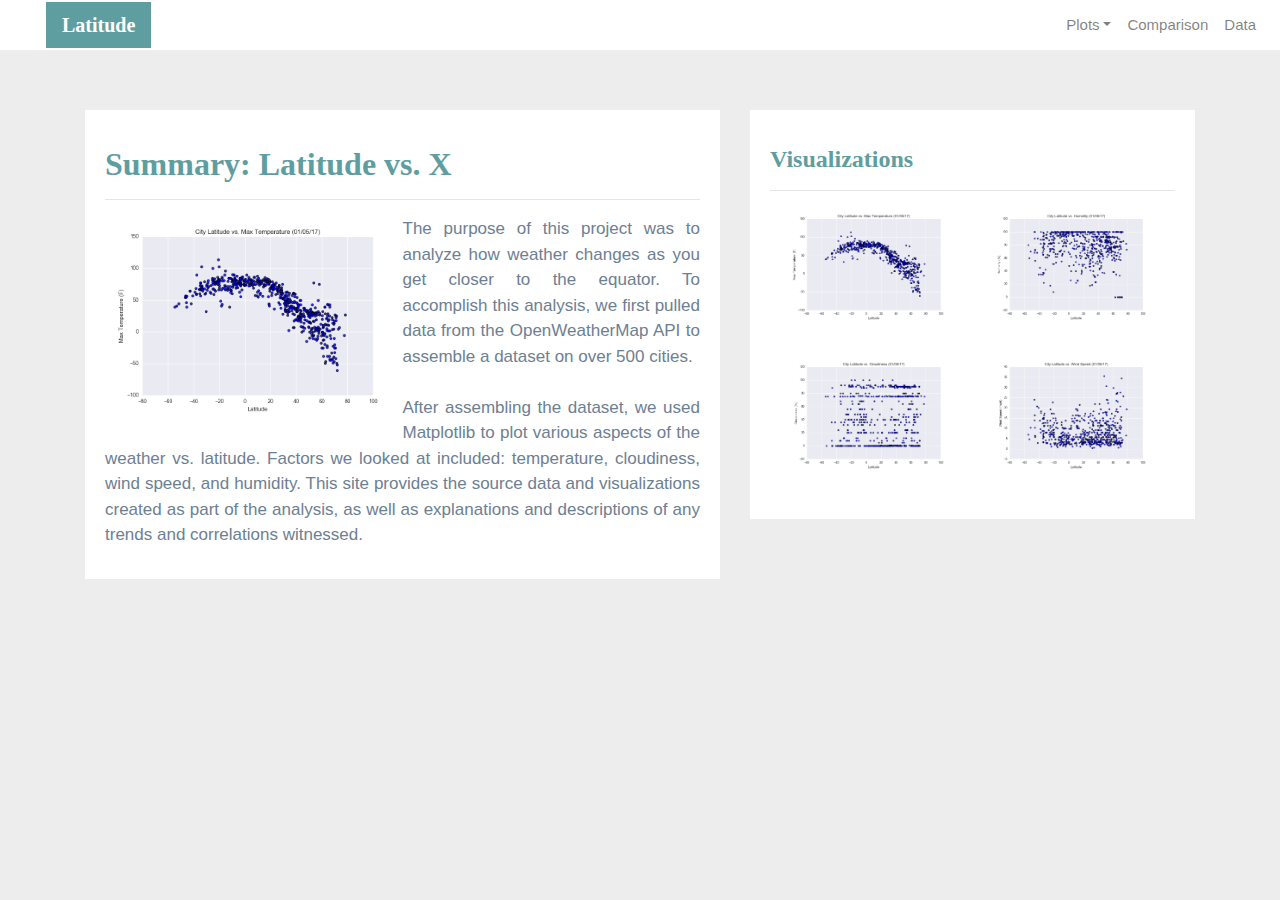
<file: index.html>
<!DOCTYPE html>
<html lang="en">
<head>
    <meta charset="UTF-8">
    <meta name="viewport" content="width=device-width, initial-scale=1.0">
    <meta http-equiv="X-UA-Compatible" content="ie=edge">
    <title>Latitude Analysis Dashboard with Attitude</title>
    <link rel="stylesheet" href="https://stackpath.bootstrapcdn.com/bootstrap/4.3.1/css/bootstrap.min.css" integrity="sha384-ggOyR0iXCbMQv3Xipma34MD+dH/1fQ784/j6cY/iJTQUOhcWr7x9JvoRxT2MZw1T" crossorigin="anonymous">
    <link rel="stylesheet" href="style.css">
</head>
<body>
    <div class="navigate">
        <nav class="navbar navbar-expand-lg navbar-light">
            <a class="navbar-brand" style="background-color:cadetblue;" href="index.html">Latitude</a>
            <button class="navbar-toggler border border-white" type="button" data-toggle="collapse" data-target="#navbarPlotDropdown"
                aria-controls="navbarNavDropdown" aria-expanded="false" aria-label="Toggle navigation">
                <span class="navbar-toggler-icon"></span>
            </button>
            <div class="collapse navbar-collapse" id="navbarPlotDropdown">
                <ul class="navbar-nav ml-auto">
                    <li class="nav-item dropdown">
                        <a class="nav-link dropdown-toggle" href="#" id="navbarDropdownMenuLink" data-toggle="dropdown" aria-haspopup="true" aria-expanded="false">
                            Plots</a>
                        <div class="dropdown-menu" aria-labelledby="navbarDropdownMenuLink">
                            <a class="dropdown-item" href="maxtemp.html">Max temperature</a>
                            <a class="dropdown-item" href="humidity.html">Humidity</a>
                            <a class="dropdown-item" href="cloudiness.html">Cloudiness</a>
                            <a class="dropdown-item" href="windspeed.html">Wind speed</a>
                        </div>
                    </li>
                    <li class="nav-item">
                        <a class="nav-link" href="compare.html">Comparison</a>
                    </li>
                    <li class="nav-item">
                        <a class="nav-link" href="data.html">Data</a>
                    </li>
                </ul>
            </div>
        </nav>
    </div>
    <div class="container">
        <div class="row" style="padding-bottom: 30px;">
            <div class="col-lg-7 col-md-12">
                <!-- LHS box  -->
                <div class="box">
                    <h2 class="title">Summary: Latitude vs. X</h2>
                    <hr>
                    <img src="assets/Fig1.png" class="vizualization rounded float-left" alt="City Latitude vs Max Temperature (01/05/17)">
                    <p> 
                        The purpose of this project was to analyze how weather changes as you get closer to the equator. To accomplish this analysis, we first pulled data from the OpenWeatherMap API to assemble a dataset on over 500 cities.
                            <br/><br/>
                            After assembling the dataset, we used Matplotlib to plot various aspects of the weather vs. latitude. Factors we looked at included: temperature, cloudiness, wind speed, and humidity. This site provides the source data and visualizations created as part of the analysis, 
                            as well as explanations and descriptions of any trends and correlations witnessed.
                    </p>
                </div>
            </div>
            <div class="col-lg-5 col-md-12">
            <!-- RHS Box -->
            <div class="box">
              <h4 class="title">Visualizations</h4>
              <hr>
                <div class="container">
                    <div class="row" style="padding-bottom: 30px;">
                        <div class="col-6">
                            <a href="maxtemp.html">
                            <img class="panel" src="assets/Fig1.png" alt="City Latitude vs Max Temparture (01/05/17)">
                            </a>
                        </div>
                        <div class="col-6">
                            <a href="humidity.html">
                            <img class="panel" src="assets/Fig2.png" alt="City Latitude vs Humidity (01/05/17)">
                            </a>
                        </div>
                    </div>
      
                    <div class="row" style="padding-bottom: 30px;">
                        <div class="col-6">
                            <a href="cloudiness.html">
                            <img class="panel" src="assets/Fig3.png" alt="City Latitude vs Cloudiness (01/05/17)">
                            </a>
                        </div>
                            <div class="col-6">
                                <a href="windspeed.html">
                                <img class="panel" src="assets/Fig4.png" alt="City Latitude vs Wind Speed (01/05/17)">
                                </a>
                            </div>
                        </div>
                    </div>
      
      
                </div>
            </div>
        </div>
    </div>
    <script src="https://code.jquery.com/jquery-3.3.1.slim.min.js" integrity="sha384-q8i/X+965DzO0rT7abK41JStQIAqVgRVzpbzo5smXKp4YfRvH+8abtTE1Pi6jizo" crossorigin="anonymous"></script>
    <script src="https://cdnjs.cloudflare.com/ajax/libs/popper.js/1.14.7/umd/popper.min.js" integrity="sha384-UO2eT0CpHqdSJQ6hJty5KVphtPhzWj9WO1clHTMGa3JDZwrnQq4sF86dIHNDz0W1" crossorigin="anonymous"></script>
    <script src="https://stackpath.bootstrapcdn.com/bootstrap/4.3.1/js/bootstrap.min.js" integrity="sha384-JjSmVgyd0p3pXB1rRibZUAYoIIy6OrQ6VrjIEaFf/nJGzIxFDsf4x0xIM+B07jRM" crossorigin="anonymous"></script>
    
</body>
</html>
</file>
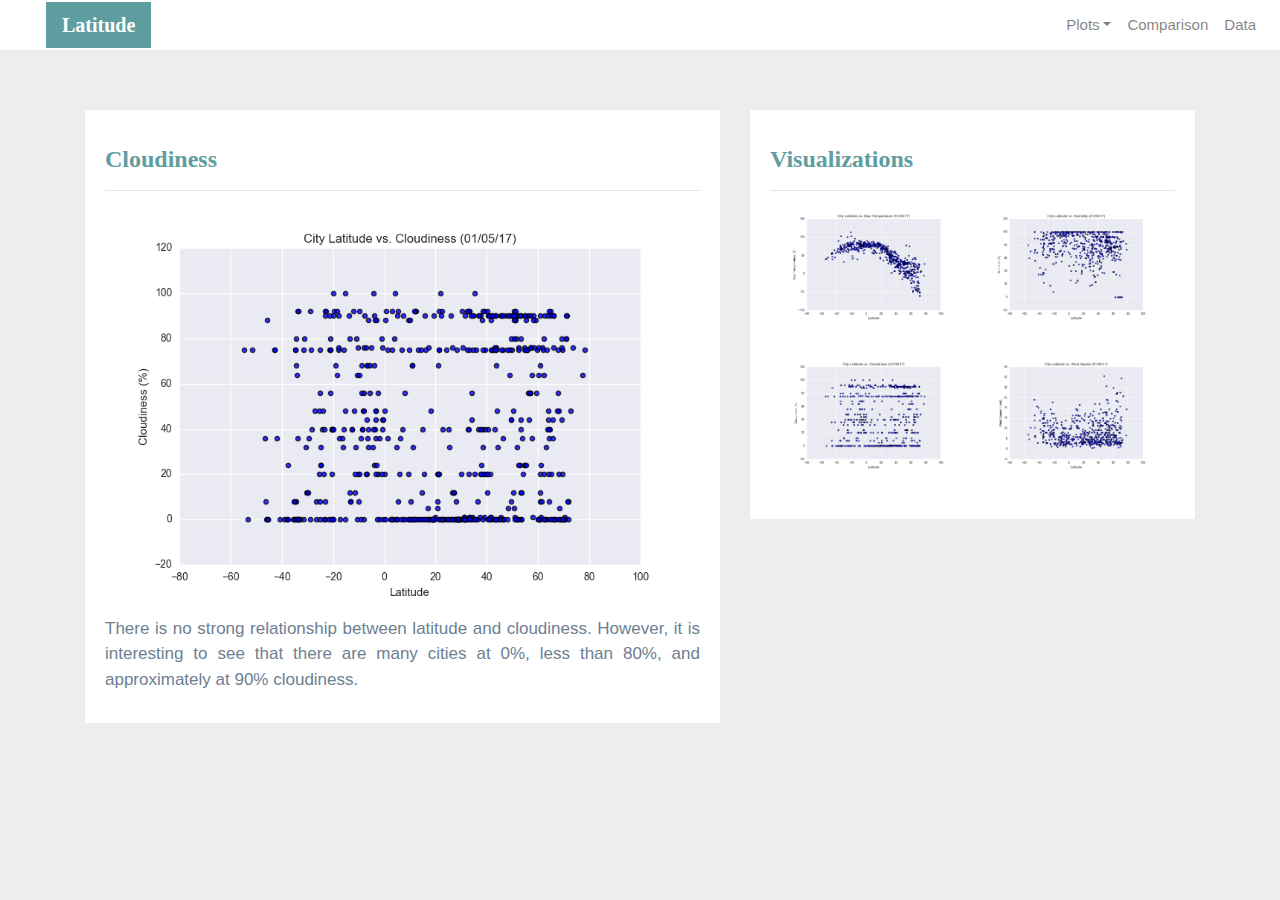
<file: cloudiness.html>
<!DOCTYPE html>
<html lang="en">
<head>
    <meta charset="UTF-8">
    <meta name="viewport" content="width=device-width, initial-scale=1.0">
    <meta http-equiv="X-UA-Compatible" content="ie=edge">
    <title>Latitude Analysis Dashboard with Attitude</title>
    <link rel="stylesheet" href="https://stackpath.bootstrapcdn.com/bootstrap/4.3.1/css/bootstrap.min.css" integrity="sha384-ggOyR0iXCbMQv3Xipma34MD+dH/1fQ784/j6cY/iJTQUOhcWr7x9JvoRxT2MZw1T" crossorigin="anonymous">
    <link rel="stylesheet" href="style.css">
</head>
<body>
    <div class="navigate">
        <nav class="navbar navbar-expand-lg navbar-light">
            <a class="navbar-brand" style="background-color:cadetblue;" href="index.html">Latitude</a>
            <button class="navbar-toggler border border-white" type="button" data-toggle="collapse" data-target="#navbarPlotDropdown"
                aria-controls="navbarNavDropdown" aria-expanded="false" aria-label="Toggle navigation">
                <span class="navbar-toggler-icon"></span>
            </button>
            <div class="collapse navbar-collapse" id="navbarPlotDropdown">
                <ul class="navbar-nav ml-auto">
                    <li class="nav-item dropdown">
                        <a class="nav-link dropdown-toggle" href="#" id="navbarDropdownMenuLink" data-toggle="dropdown" aria-haspopup="true" aria-expanded="false">
                            Plots</a>
                        <div class="dropdown-menu" aria-labelledby="navbarDropdownMenuLink">
                            <a class="dropdown-item" href="maxtemp.html">Max temperature</a>
                            <a class="dropdown-item" href="humidity.html">Humidity</a>
                            <a class="dropdown-item" href="cloudiness.html">Cloudiness</a>
                            <a class="dropdown-item" href="windspeed.html">Wind speed</a>
                        </div>
                    </li>
                    <li class="nav-item">
                        <a class="nav-link" href="compare.html">Comparison</a>
                    </li>
                    <li class="nav-item">
                        <a class="nav-link" href="data.html">Data</a>
                    </li>
                </ul>
            </div>
        </nav>
    </div>
    <!-- Content Section -->
<div class="container">
    <div class="row">
        <div class="col-lg-7 col-md-12">
        <!-- Left box  -->
        <div class="box">
            <h4 class="title">Cloudiness</h4>
            <hr>
            <img src="assets/Fig3.png"  alt="City Latitude vs Cloudiness(01/05/17)">
            <p>  There is no strong relationship between latitude and cloudiness.
                However, it is interesting to see that there are many cities at 0%, less than 80%, and approximately at 90% cloudiness.
            </p>            

        </div>
        </div>
        <div class="col-lg-5 col-md-12">
            <!-- RHS Box -->
            <div class="box">
                <h4 class="title">Visualizations</h4>
                <hr>
                  <div class="container">
                      <div class="row" style="padding-bottom: 30px;">
                          <div class="col-6">
                              <a href="maxtemp.html">
                              <img class="panel" src="assets/Fig1.png" alt="City Latitude vs Max Temparture (01/05/17)">
                              </a>
                          </div>
                          <div class="col-6">
                              <a href="humidity.html">
                              <img class="panel" src="assets/Fig2.png" alt="City Latitude vs Humidity (01/05/17)">
                              </a>
                          </div>
                      </div>
        
                      <div class="row" style="padding-bottom: 30px;">
                          <div class="col-6">
                              <a href="cloudiness.html">
                              <img class="panel" src="assets/Fig3.png" alt="City Latitude vs Cloudiness (01/05/17)">
                              </a>
                          </div>
                              <div class="col-6">
                                  <a href="windspeed.html">
                                  <img class="panel" src="assets/Fig4.png" alt="City Latitude vs Wind Speed (01/05/17)">
                                  </a>
                              </div>
                          </div>
                      </div>
        
        
                  </div>
              </div>
          </div>
      </div>
      <script src="https://code.jquery.com/jquery-3.3.1.slim.min.js" integrity="sha384-q8i/X+965DzO0rT7abK41JStQIAqVgRVzpbzo5smXKp4YfRvH+8abtTE1Pi6jizo" crossorigin="anonymous"></script>
      <script src="https://cdnjs.cloudflare.com/ajax/libs/popper.js/1.14.7/umd/popper.min.js" integrity="sha384-UO2eT0CpHqdSJQ6hJty5KVphtPhzWj9WO1clHTMGa3JDZwrnQq4sF86dIHNDz0W1" crossorigin="anonymous"></script>
      <script src="https://stackpath.bootstrapcdn.com/bootstrap/4.3.1/js/bootstrap.min.js" integrity="sha384-JjSmVgyd0p3pXB1rRibZUAYoIIy6OrQ6VrjIEaFf/nJGzIxFDsf4x0xIM+B07jRM" crossorigin="anonymous"></script>
      
  </body>
  </html>
</file>
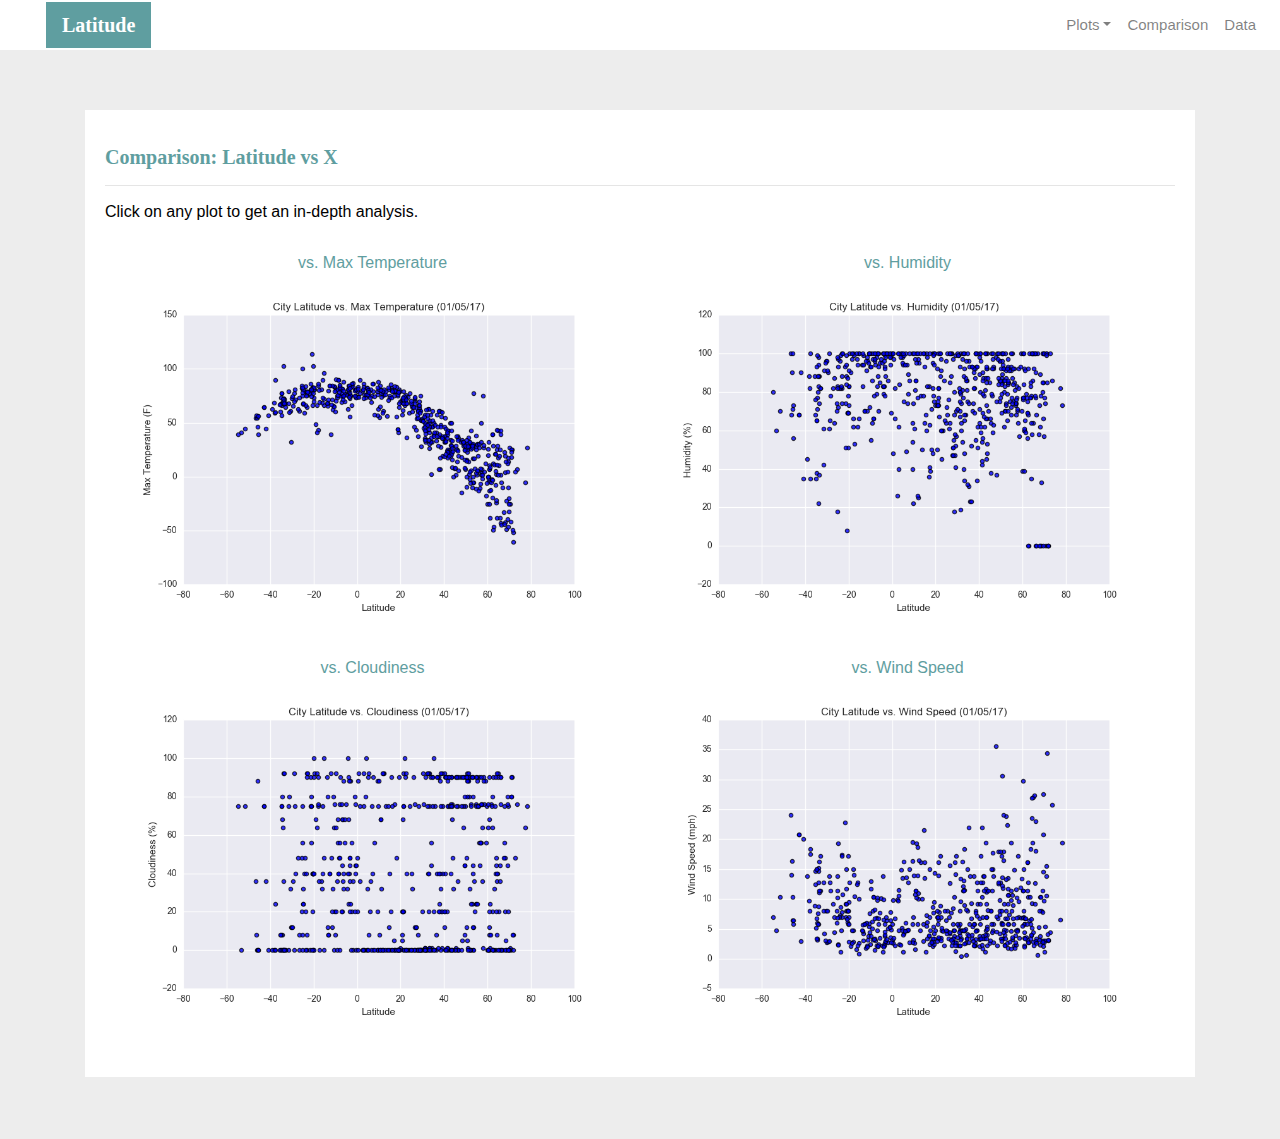
<file: compare.html>
<!DOCTYPE html>
<html lang="en">
<head>
    <meta charset="UTF-8">
    <meta name="viewport" content="width=device-width, initial-scale=1.0">
    <meta http-equiv="X-UA-Compatible" content="ie=edge">
    <title>Latitude Analysis Dashboard with Attitude</title>
    <link rel="stylesheet" href="https://stackpath.bootstrapcdn.com/bootstrap/4.3.1/css/bootstrap.min.css" integrity="sha384-ggOyR0iXCbMQv3Xipma34MD+dH/1fQ784/j6cY/iJTQUOhcWr7x9JvoRxT2MZw1T" crossorigin="anonymous">
    <link rel="stylesheet" href="style.css">
</head>
<body>
    <div class="navigate">
        <nav class="navbar navbar-expand-lg navbar-light">
            <a class="navbar-brand" style="background-color:cadetblue;" href="index.html">Latitude</a>
            <button class="navbar-toggler border border-white" type="button" data-toggle="collapse" data-target="#navbarPlotDropdown"
                aria-controls="navbarNavDropdown" aria-expanded="false" aria-label="Toggle navigation">
                <span class="navbar-toggler-icon"></span>
            </button>
            <div class="collapse navbar-collapse" id="navbarPlotDropdown">
                <ul class="navbar-nav ml-auto">
                    <li class="nav-item dropdown">
                        <a class="nav-link dropdown-toggle" href="#" id="navbarDropdownMenuLink" data-toggle="dropdown" aria-haspopup="true" aria-expanded="false">
                            Plots</a>
                        <div class="dropdown-menu" aria-labelledby="navbarDropdownMenuLink">
                            <a class="dropdown-item" href="maxtemp.html">Max temperature</a>
                            <a class="dropdown-item" href="humidity.html">Humidity</a>
                            <a class="dropdown-item" href="cloudiness.html">Cloudiness</a>
                            <a class="dropdown-item" href="windspeed.html">Wind speed</a>
                        </div>
                    </li>
                    <li class="nav-item">
                        <a class="nav-link" href="compare.html">Comparison</a>
                    </li>
                    <li class="nav-item">
                        <a class="nav-link" href="data.html">Data</a>
                    </li>
                </ul>
            </div>
        </nav>
    </div>
<!-- Content Section -->
<div class="container">
    <div class="row">
      <div class="col-lg-12 col-md-12">
        <!-- Right Box -->
        <div class="box">
          <h5 class="title"> Comparison: Latitude vs X</h5>
          <hr>
          <h6>Click on any plot to get an in-depth analysis.</h6>
          <br>
          <div class="container">
            <div class="row" style="padding-bottom: 30px;">
              <div class="col-6">
                  <article>
                    <h6 style="text-align: center;
                    color:cadetblue;">vs. Max Temperature</h6>
                    <a href="maxtemp.html">
                    <img class="panel" src="assets/Fig1.png" alt="City Latitude vs Max Temparture (01/05/17)">
                    </a>
                  </article>
                  </div>
              <div class="col-6">
                  <article>
                    <h6 style="text-align: center;color:cadetblue;">vs. Humidity</h6>
                    <a href="humidity.html">
                        <img class="panel" src="assets/Fig2.png" alt="City Latitude vs Humidity (01/05/17)">
                        </a>
                  </article>
                </div>
              </div>
              <div class="row" style="padding-bottom: 30px;">
              <div class="col-6">
                  <h6 style="text-align: center;color:cadetblue;">vs. Cloudiness</h6>
                  <a href="cloudiness.html">
                  <img class="panel" src="assets/Fig3.png" alt="City Latitude vs Cloudiness (01/05/17)">
                  </a>
              </div>
                  <div class="col-6">
                      <h6 style="text-align: center;color:cadetblue;">vs. Wind Speed</h6>
                      <a href="windspeed.html">
                      <img class="panel" src="assets/Fig4.png" alt="City Latitude vs Wind Speed (01/05/17)">
                      </a>
                  </div>
              </div>
          </div>
  
  
        </div>
      </div>
    </div>
  </div>
  <script src="https://code.jquery.com/jquery-3.3.1.slim.min.js" integrity="sha384-q8i/X+965DzO0rT7abK41JStQIAqVgRVzpbzo5smXKp4YfRvH+8abtTE1Pi6jizo" crossorigin="anonymous"></script>
  <script src="https://cdnjs.cloudflare.com/ajax/libs/popper.js/1.14.7/umd/popper.min.js" integrity="sha384-UO2eT0CpHqdSJQ6hJty5KVphtPhzWj9WO1clHTMGa3JDZwrnQq4sF86dIHNDz0W1" crossorigin="anonymous"></script>
  <script src="https://stackpath.bootstrapcdn.com/bootstrap/4.3.1/js/bootstrap.min.js" integrity="sha384-JjSmVgyd0p3pXB1rRibZUAYoIIy6OrQ6VrjIEaFf/nJGzIxFDsf4x0xIM+B07jRM" crossorigin="anonymous"></script>
      
  </body>
  </html>
</file>
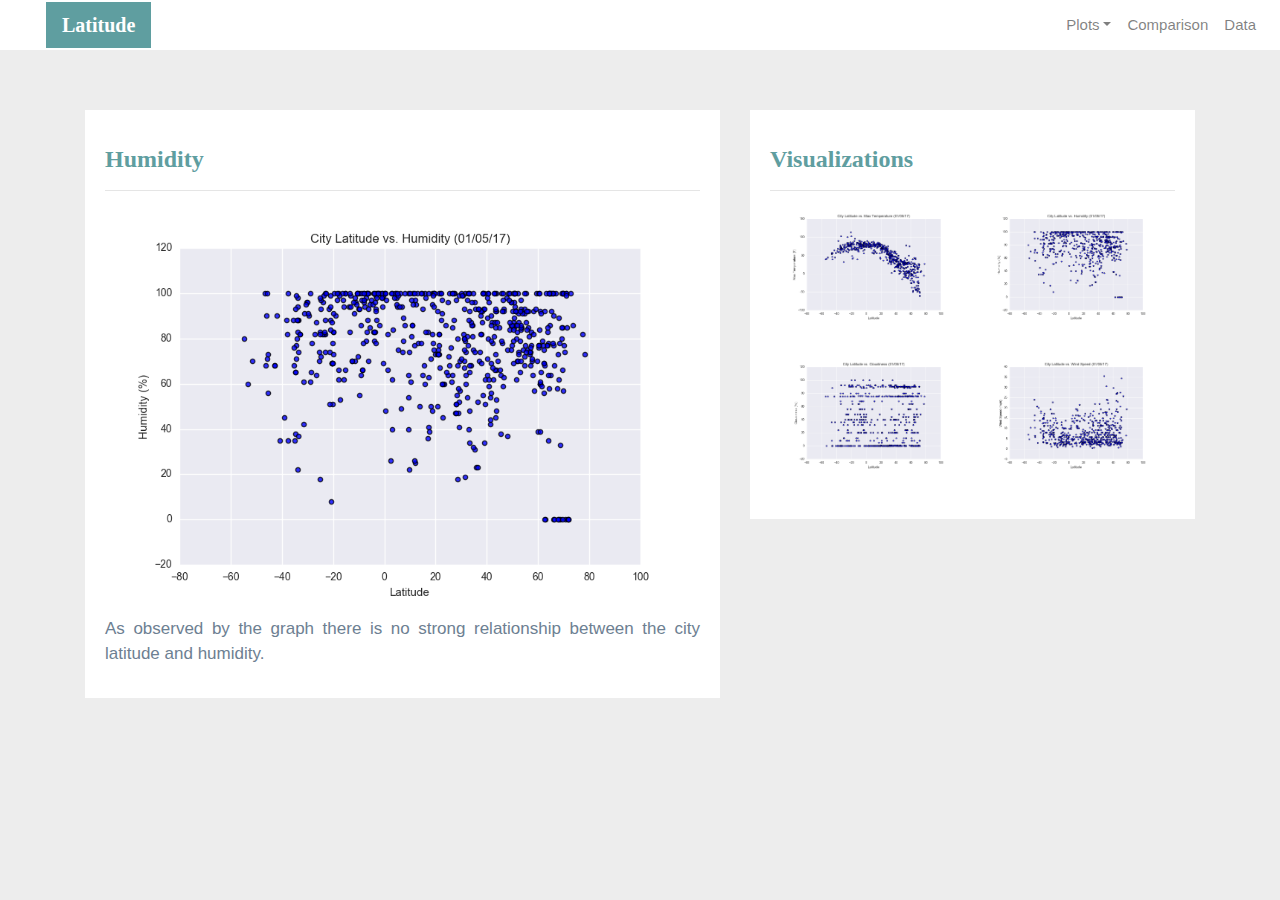
<file: humidity.html>
<!DOCTYPE html>
<html lang="en">
<head>
    <meta charset="UTF-8">
    <meta name="viewport" content="width=device-width, initial-scale=1.0">
    <meta http-equiv="X-UA-Compatible" content="ie=edge">
    <title>Latitude Analysis Dashboard with Attitude</title>
    <link rel="stylesheet" href="https://stackpath.bootstrapcdn.com/bootstrap/4.3.1/css/bootstrap.min.css" integrity="sha384-ggOyR0iXCbMQv3Xipma34MD+dH/1fQ784/j6cY/iJTQUOhcWr7x9JvoRxT2MZw1T" crossorigin="anonymous">
    <link rel="stylesheet" href="style.css">
</head>
<body>
    <div class="navigate">
        <nav class="navbar navbar-expand-lg navbar-light">
            <a class="navbar-brand" style="background-color:cadetblue;" href="index.html">Latitude</a>
            <button class="navbar-toggler border border-white" type="button" data-toggle="collapse" data-target="#navbarPlotDropdown"
                aria-controls="navbarNavDropdown" aria-expanded="false" aria-label="Toggle navigation">
                <span class="navbar-toggler-icon"></span>
            </button>
            <div class="collapse navbar-collapse" id="navbarPlotDropdown">
                <ul class="navbar-nav ml-auto">
                    <li class="nav-item dropdown">
                        <a class="nav-link dropdown-toggle" href="#" id="navbarDropdownMenuLink" data-toggle="dropdown" aria-haspopup="true" aria-expanded="false">
                            Plots</a>
                        <div class="dropdown-menu" aria-labelledby="navbarDropdownMenuLink">
                            <a class="dropdown-item" href="maxtemp.html">Max temperature</a>
                            <a class="dropdown-item" href="humidity.html">Humidity</a>
                            <a class="dropdown-item" href="cloudiness.html">Cloudiness</a>
                            <a class="dropdown-item" href="windspeed.html">Wind speed</a>
                        </div>
                    </li>
                    <li class="nav-item">
                        <a class="nav-link" href="compare.html">Comparison</a>
                    </li>
                    <li class="nav-item">
                        <a class="nav-link" href="data.html">Data</a>
                    </li>
                </ul>
            </div>
        </nav>
    </div>
    <!-- Content Section -->
<div class="container">
    <div class="row">
        <div class="col-lg-7 col-md-12">
        <!-- Left box  -->
        <div class="box">
            <h4 class="title">Humidity</h4>
            <hr>
            <img src="assets/Fig2.png"  alt="City Latitude vs Humidity (01/05/17)">
            <p> As observed by the graph there is no strong relationship between the city latitude and humidity.
            </p>            

        </div>
        </div>
        <div class="col-lg-5 col-md-12">
            <!-- RHS Box -->
            <div class="box">
                <h4 class="title">Visualizations</h4>
                <hr>
                  <div class="container">
                      <div class="row" style="padding-bottom: 30px;">
                          <div class="col-6">
                              <a href="maxtemp.html">
                              <img class="panel" src="assets/Fig1.png" alt="City Latitude vs Max Temparture (01/05/17)">
                              </a>
                          </div>
                          <div class="col-6">
                              <a href="humidity.html">
                              <img class="panel" src="assets/Fig2.png" alt="City Latitude vs Humidity (01/05/17)">
                              </a>
                          </div>
                      </div>
        
                      <div class="row" style="padding-bottom: 30px;">
                          <div class="col-6">
                              <a href="cloudiness.html">
                              <img class="panel" src="assets/Fig3.png" alt="City Latitude vs Cloudiness (01/05/17)">
                              </a>
                          </div>
                              <div class="col-6">
                                  <a href="windspeed.html">
                                  <img class="panel" src="assets/Fig4.png" alt="City Latitude vs Wind Speed (01/05/17)">
                                  </a>
                              </div>
                          </div>
                      </div>
        
        
                  </div>
              </div>
          </div>
      </div>
      <script src="https://code.jquery.com/jquery-3.3.1.slim.min.js" integrity="sha384-q8i/X+965DzO0rT7abK41JStQIAqVgRVzpbzo5smXKp4YfRvH+8abtTE1Pi6jizo" crossorigin="anonymous"></script>
      <script src="https://cdnjs.cloudflare.com/ajax/libs/popper.js/1.14.7/umd/popper.min.js" integrity="sha384-UO2eT0CpHqdSJQ6hJty5KVphtPhzWj9WO1clHTMGa3JDZwrnQq4sF86dIHNDz0W1" crossorigin="anonymous"></script>
      <script src="https://stackpath.bootstrapcdn.com/bootstrap/4.3.1/js/bootstrap.min.js" integrity="sha384-JjSmVgyd0p3pXB1rRibZUAYoIIy6OrQ6VrjIEaFf/nJGzIxFDsf4x0xIM+B07jRM" crossorigin="anonymous"></script>
      
  </body>
  </html>
</file>
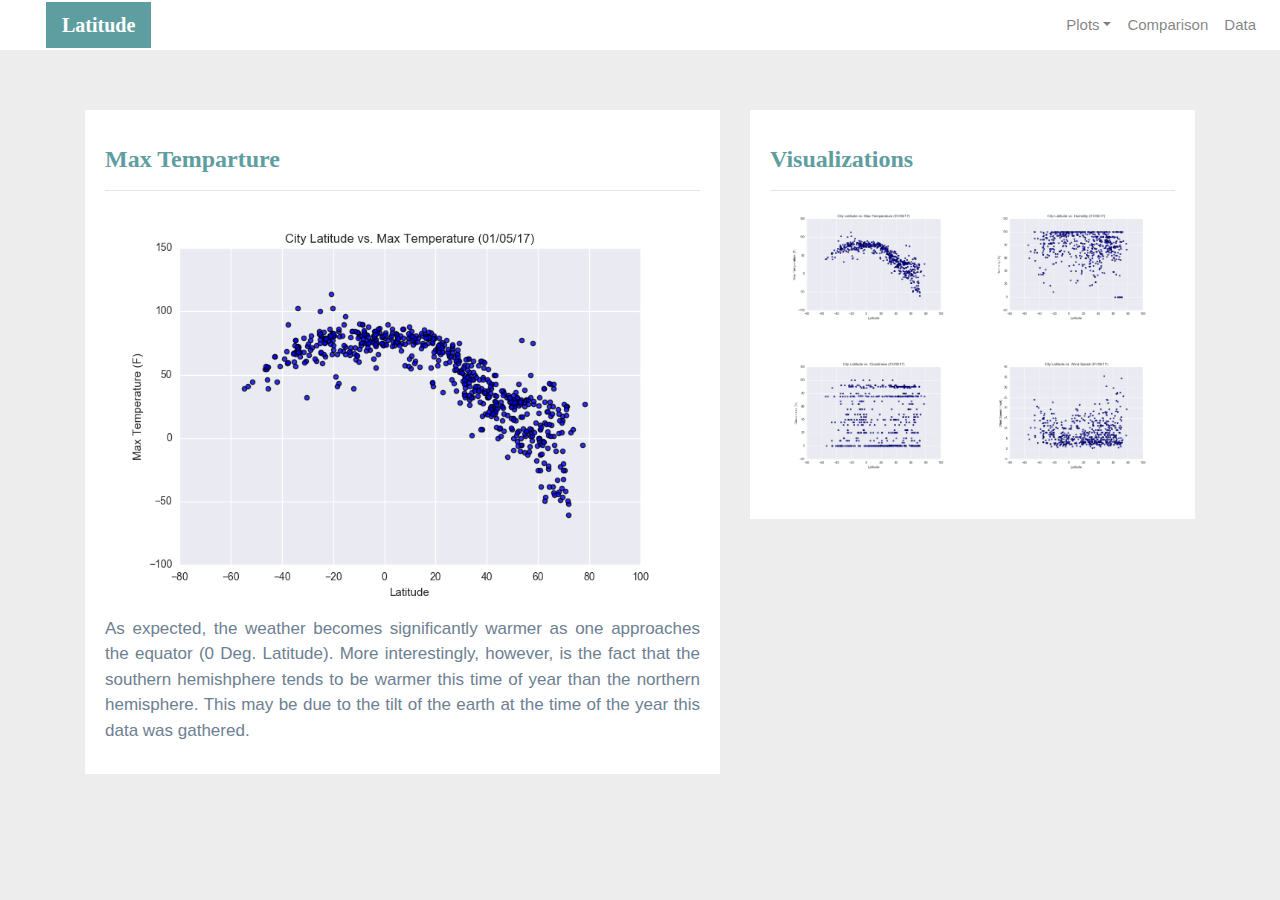
<file: maxtemp.html>
<!DOCTYPE html>
<html lang="en">
<head>
    <meta charset="UTF-8">
    <meta name="viewport" content="width=device-width, initial-scale=1.0">
    <meta http-equiv="X-UA-Compatible" content="ie=edge">
    <title>Latitude Analysis Dashboard with Attitude</title>
    <link rel="stylesheet" href="https://stackpath.bootstrapcdn.com/bootstrap/4.3.1/css/bootstrap.min.css" integrity="sha384-ggOyR0iXCbMQv3Xipma34MD+dH/1fQ784/j6cY/iJTQUOhcWr7x9JvoRxT2MZw1T" crossorigin="anonymous">
    <link rel="stylesheet" href="style.css">
</head>
<body>
    <div class="navigate">
        <nav class="navbar navbar-expand-lg navbar-light">
            <a class="navbar-brand" style="background-color:cadetblue;" href="index.html">Latitude</a>
            <button class="navbar-toggler border border-white" type="button" data-toggle="collapse" data-target="#navbarPlotDropdown"
                aria-controls="navbarNavDropdown" aria-expanded="false" aria-label="Toggle navigation">
                <span class="navbar-toggler-icon"></span>
            </button>
            <div class="collapse navbar-collapse" id="navbarPlotDropdown">
                <ul class="navbar-nav ml-auto">
                    <li class="nav-item dropdown">
                        <a class="nav-link dropdown-toggle" href="#" id="navbarDropdownMenuLink" data-toggle="dropdown" aria-haspopup="true" aria-expanded="false">
                            Plots</a>
                        <div class="dropdown-menu" aria-labelledby="navbarDropdownMenuLink">
                            <a class="dropdown-item" href="maxtemp.html">Max temperature</a>
                            <a class="dropdown-item" href="humidity.html">Humidity</a>
                            <a class="dropdown-item" href="cloudiness.html">Cloudiness</a>
                            <a class="dropdown-item" href="windspeed.html">Wind speed</a>
                        </div>
                    </li>
                    <li class="nav-item">
                        <a class="nav-link" href="compare.html">Comparison</a>
                    </li>
                    <li class="nav-item">
                        <a class="nav-link" href="data.html">Data</a>
                    </li>
                </ul>
            </div>
        </nav>
    </div>
    <!-- Content Section -->
<div class="container">
    <div class="row">
        <div class="col-lg-7 col-md-12">
        <!-- Left box  -->
        <div class="box">
            <h4 class="title">Max Temparture</h4>
            <hr>
            <img src="assets/Fig1.png"  alt="City Latitude vs Max Temparture (01/05/17)">
            <p> As expected, the weather becomes significantly warmer as one approaches the equator (0 Deg. Latitude). More interestingly, however, is the fact that the southern hemishphere tends to be warmer this time of year than the northern hemisphere. 
                This may be due to the tilt of the earth at the time of the year this data was gathered.
            </p>            

        </div>
        </div>
        <div class="col-lg-5 col-md-12">
            <!-- RHS Box -->
            <div class="box">
                <h4 class="title">Visualizations</h4>
                <hr>
                  <div class="container">
                      <div class="row" style="padding-bottom: 30px;">
                          <div class="col-6">
                              <a href="maxtemp.html">
                              <img class="panel" src="assets/Fig1.png" alt="City Latitude vs Max Temparture (01/05/17)">
                              </a>
                          </div>
                          <div class="col-6">
                              <a href="humidity.html">
                              <img class="panel" src="assets/Fig2.png" alt="City Latitude vs Humidity (01/05/17)">
                              </a>
                          </div>
                      </div>
        
                      <div class="row" style="padding-bottom: 30px;">
                          <div class="col-6">
                              <a href="cloudiness.html">
                              <img class="panel" src="assets/Fig3.png" alt="City Latitude vs Cloudiness (01/05/17)">
                              </a>
                          </div>
                              <div class="col-6">
                                  <a href="windspeed.html">
                                  <img class="panel" src="assets/Fig4.png" alt="City Latitude vs Wind Speed (01/05/17)">
                                  </a>
                              </div>
                          </div>
                      </div>
        
        
                  </div>
              </div>
          </div>
      </div>
      <script src="https://code.jquery.com/jquery-3.3.1.slim.min.js" integrity="sha384-q8i/X+965DzO0rT7abK41JStQIAqVgRVzpbzo5smXKp4YfRvH+8abtTE1Pi6jizo" crossorigin="anonymous"></script>
      <script src="https://cdnjs.cloudflare.com/ajax/libs/popper.js/1.14.7/umd/popper.min.js" integrity="sha384-UO2eT0CpHqdSJQ6hJty5KVphtPhzWj9WO1clHTMGa3JDZwrnQq4sF86dIHNDz0W1" crossorigin="anonymous"></script>
      <script src="https://stackpath.bootstrapcdn.com/bootstrap/4.3.1/js/bootstrap.min.js" integrity="sha384-JjSmVgyd0p3pXB1rRibZUAYoIIy6OrQ6VrjIEaFf/nJGzIxFDsf4x0xIM+B07jRM" crossorigin="anonymous"></script>
      
  </body>
  </html>
</file>
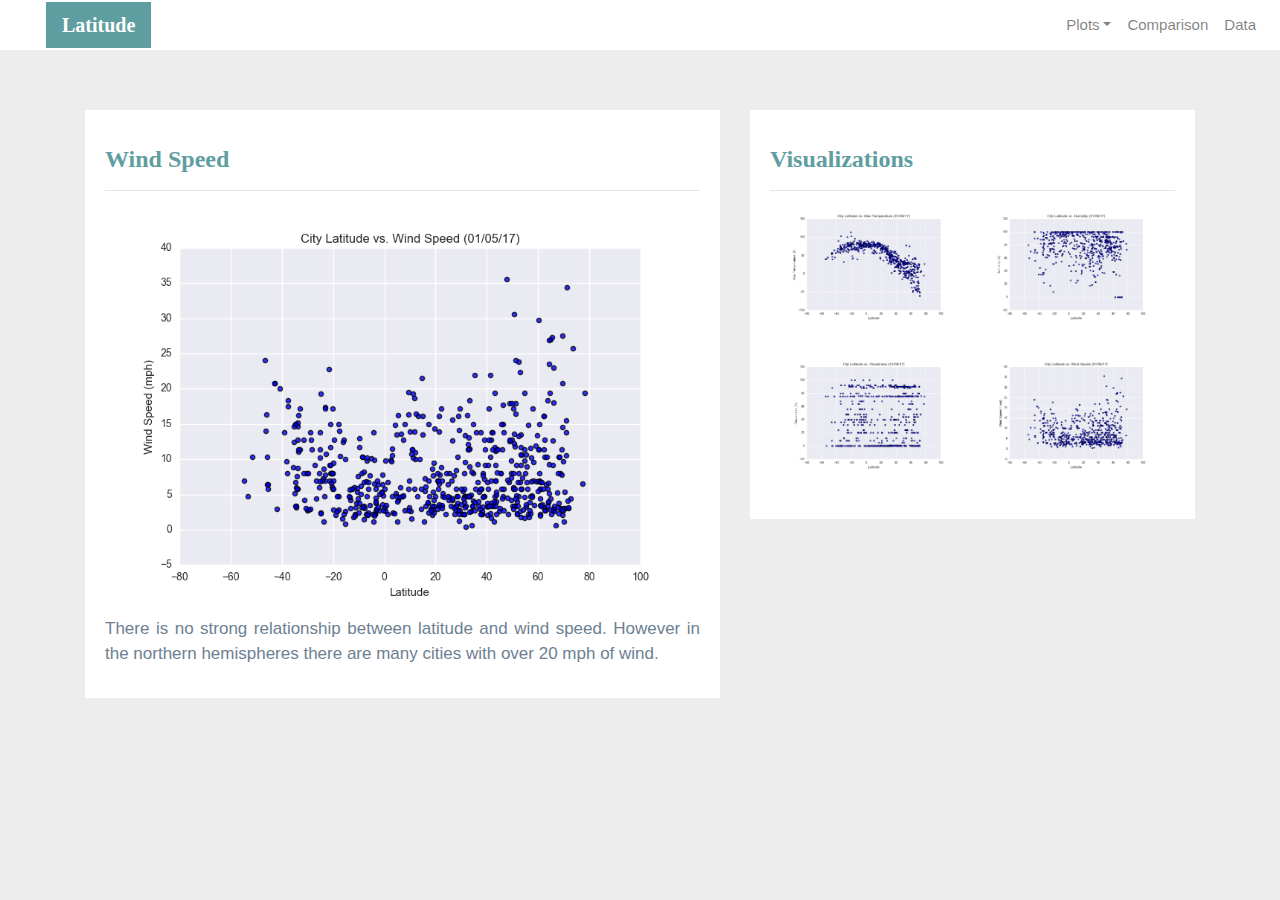
<file: windspeed.html>
<!DOCTYPE html>
<html lang="en">
<head>
    <meta charset="UTF-8">
    <meta name="viewport" content="width=device-width, initial-scale=1.0">
    <meta http-equiv="X-UA-Compatible" content="ie=edge">
    <title>Latitude Analysis Dashboard with Attitude</title>
    <link rel="stylesheet" href="https://stackpath.bootstrapcdn.com/bootstrap/4.3.1/css/bootstrap.min.css" integrity="sha384-ggOyR0iXCbMQv3Xipma34MD+dH/1fQ784/j6cY/iJTQUOhcWr7x9JvoRxT2MZw1T" crossorigin="anonymous">
    <link rel="stylesheet" href="style.css">
</head>
<body>
    <div class="navigate">
        <nav class="navbar navbar-expand-lg navbar-light">
            <a class="navbar-brand" style="background-color:cadetblue;" href="index.html">Latitude</a>
            <button class="navbar-toggler border border-white" type="button" data-toggle="collapse" data-target="#navbarPlotDropdown"
                aria-controls="navbarNavDropdown" aria-expanded="false" aria-label="Toggle navigation">
                <span class="navbar-toggler-icon"></span>
            </button>
            <div class="collapse navbar-collapse" id="navbarPlotDropdown">
                <ul class="navbar-nav ml-auto">
                    <li class="nav-item dropdown">
                        <a class="nav-link dropdown-toggle" href="#" id="navbarDropdownMenuLink" data-toggle="dropdown" aria-haspopup="true" aria-expanded="false">
                            Plots</a>
                        <div class="dropdown-menu" aria-labelledby="navbarDropdownMenuLink">
                            <a class="dropdown-item" href="maxtemp.html">Max temperature</a>
                            <a class="dropdown-item" href="humidity.html">Humidity</a>
                            <a class="dropdown-item" href="cloudiness.html">Cloudiness</a>
                            <a class="dropdown-item" href="windspeed.html">Wind speed</a>
                        </div>
                    </li>
                    <li class="nav-item">
                        <a class="nav-link" href="compare.html">Comparison</a>
                    </li>
                    <li class="nav-item">
                        <a class="nav-link" href="data.html">Data</a>
                    </li>
                </ul>
            </div>
        </nav>
    </div>
    <!-- Content Section -->
<div class="container">
    <div class="row">
        <div class="col-lg-7 col-md-12">
        <!-- Left box  -->
        <div class="box">
            <h4 class="title">Wind Speed</h4>
            <hr>
            <img src="assets/Fig4.png"  alt="City Latitude vs Wind Speed (01/05/17)">
            <p> There is no strong relationship between latitude and wind speed.
                    However in the northern hemispheres there are many cities with over 20 mph of wind.
            </p>            

        </div>
        </div>
        <div class="col-lg-5 col-md-12">
            <!-- RHS Box -->
            <div class="box">
                <h4 class="title">Visualizations</h4>
                <hr>
                  <div class="container">
                      <div class="row" style="padding-bottom: 30px;">
                          <div class="col-6">
                              <a href="maxtemp.html">
                              <img class="panel" src="assets/Fig1.png" alt="City Latitude vs Max Temparture (01/05/17)">
                              </a>
                          </div>
                          <div class="col-6">
                              <a href="humidity.html">
                              <img class="panel" src="assets/Fig2.png" alt="City Latitude vs Humidity (01/05/17)">
                              </a>
                          </div>
                      </div>
        
                      <div class="row" style="padding-bottom: 30px;">
                          <div class="col-6">
                              <a href="cloudiness.html">
                              <img class="panel" src="assets/Fig3.png" alt="City Latitude vs Cloudiness (01/05/17)">
                              </a>
                          </div>
                              <div class="col-6">
                                  <a href="windspeed.html">
                                  <img class="panel" src="assets/Fig4.png" alt="City Latitude vs Wind Speed (01/05/17)">
                                  </a>
                              </div>
                          </div>
                      </div>
        
        
                  </div>
              </div>
          </div>
      </div>
      <script src="https://code.jquery.com/jquery-3.3.1.slim.min.js" integrity="sha384-q8i/X+965DzO0rT7abK41JStQIAqVgRVzpbzo5smXKp4YfRvH+8abtTE1Pi6jizo" crossorigin="anonymous"></script>
      <script src="https://cdnjs.cloudflare.com/ajax/libs/popper.js/1.14.7/umd/popper.min.js" integrity="sha384-UO2eT0CpHqdSJQ6hJty5KVphtPhzWj9WO1clHTMGa3JDZwrnQq4sF86dIHNDz0W1" crossorigin="anonymous"></script>
      <script src="https://stackpath.bootstrapcdn.com/bootstrap/4.3.1/js/bootstrap.min.js" integrity="sha384-JjSmVgyd0p3pXB1rRibZUAYoIIy6OrQ6VrjIEaFf/nJGzIxFDsf4x0xIM+B07jRM" crossorigin="anonymous"></script>
      
  </body>
  </html>
</file>
<file: style.css>
/* Body */
body{
	background-color: #EDEDED; 
}
/* Navbar */
.navbar{
	max-height: 50px; 
}
.navigate .navbar-brand{
	color: white; 
	margin-left: 30px; 
	padding: inherit; 
	font-weight: bold; 
	background-color: rgb(222, 135, 186);
	font-family: Georgia, 'Times New Roman', Times, serif;
}
.navbar{
	background-color: white; 
	font-size: 15px; 
}
.active, .dropdown-menu .dropdown-item:active a:hover{
	background-color:#E7E7E7!important; 
}
.dropdown-item{
	color: #6D8092 !important; 
}
.dropdown .dropdown-menu .dropdown-item:active, .dropdown .dropdown-menu .dropdown-item:hover{
	background-color:#E7E7E7 !important; 
}
a{
	color: #6D8092;
	font-size: 15px; 
}
.nav-link:hover{
	background-color:#E7E7E7 !important;
 }

.navbar-brand:hover{
color: rgb(175, 175, 175) !important;
}
/* Images */
img{
	max-width:100% !important;
	height:auto !important;
}
.active, .panel:hover{
	border-color:#0BADA6;
	border-style: solid; 
	
}
.vizualization{
	width:50% !important;
	height:50% !important;
}

/* Title Class  */
.title{
	color:cadetblue;  
	font-family: Georgia, 'Times New Roman', Times, serif;
	font-weight: bolder; 
	padding-top: 25px; 
}
/* Paragraph Element */
p{
color: #6D8092;
font-family: Arial, Helvetica, sans-serif;
font-size: 17px;
text-align: justify;
text-justify: inter-word;
}
/* Box Class */
.box {
	margin-top: 60px; 
	margin-bottom: 62px; 
	padding: 10px 20px 15px; 
	color:black;
	background-color: white; 

}
/* Table */
.table{
	font-size: 15px; 
	border-top-color: white !important; 
}
/* Footer */
footer{
background-color: #666666; 
border-top-style: solid; 
border-top-width: 5px; 
border-top-color: cadetblue;
color: white; 
min-height: 55px; 
font-family: Arial, Helvetica, sans-serif;
font-size: 15px; 
text-align: center; 
position: fixed;
left: 0;
bottom: 0;
width: 100%;
padding-top: 15px; 
}

/* Media Queries */
@media(max-width: 992px){
.navbar-expand-lg{
background-color: cadetblue !important;
}
.navbar{
	max-height: none; 
	padding: inherit;
}
.navbar div{
	margin: inherit; 
	background-color: white;  
}
.navbar-brand{
	padding: 10px !important; 
}

button{
	margin-right: 30px; 
}
button:focus {

	outline: 1px dotted;
	outline: 5px auto -webkit-focusring-color;
	
	}
}

.text-center{text-align: center;}
</file>
